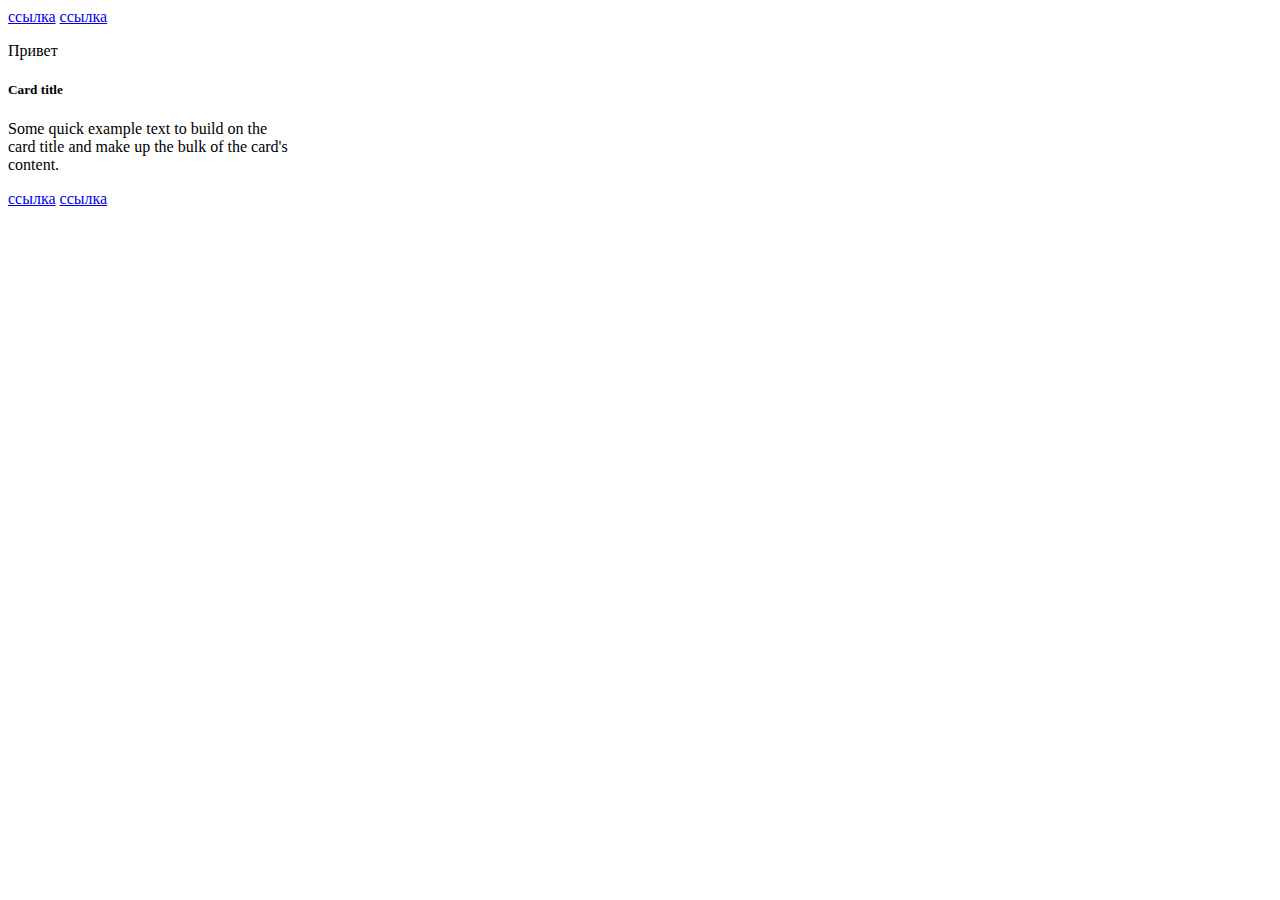
<file: HW1/index.html>
<!DOCTYPE html>
<html lang="en">
    <head>
        <meta charset="UTF-8">
        <meta http-equiv="X-UA-Compatible" content="IE=edge">
        <meta name="viewport" content="width=device-width, initial-scale=1.0">
        <title>Document</title>
    </head>
    <body>
        <a href="#" class="card-link">Card link</a>
        <a href="#" class="card-link">Another link</a>
        <div class="card" style="width: 18rem;">
            <div class="card-body">
                <h5 class="card-title" data-number="100">Card title</h5>
                <h6 class="card-subtitle mb-2 text-muted">Card subtitle</h6>
                <p class="card-text" data-number="50">
                    Some quick example text to build on the card title and make up the bulk of the card's    content.
                </p>
                <a href="#" id="super_link" class="card-link">Card link</a>
                <a href="#" class="card-link" data-number="50">Another link</a>
            </div>
        </div>
        <script>
        // 1. Найти по id, используя getElementById, элемент с id равным "super_link" и вывести этот элемент в консоль.

        const link = document.getElementById('super_link');
        console.log(link);

        // 2. Внутри всех элементов на странице, которые имеют класс "card-link", поменяйте текст внутри элемента на "ссылка".

        const cardLinks = document.querySelectorAll('.card-link');
        cardLinks.forEach(element => {
            element.textContent = 'ссылка';
        });

        // 3. Найти все элементы на странице с классом "card-link", которые лежат в элементе с классом "card-body" и вывести полученную коллекцию в консоль.

        const findElements = document.querySelectorAll('.card-body .card-link');
        console.log(findElements);

        // 4. Найти первый попавшийся элемент на странице у которого есть атрибут data-number со значением 50 и вывести его в консоль.

        const findElement = document.querySelector('[data-number="50"]');
        console.log(findElement);

        // 5. Выведите содержимое тега title в консоль.

        console.log(document.title);

        // 6. Получите элемент с классом "card-title" и выведите его родительский узел в консоль.

        const findEl = document.querySelector('.card-title');
        console.log(findEl.parentNode);

        // 7. Создайте тег<p>, запишите внутри него текст "Привет" и добавьте созданный тег в начало элемента, который имеет класс "card".

        const findDiv = document.querySelector('.card');
        const createParagraph = document.createElement('p');
        createParagraph.textContent = `Привет`;
        findDiv.prepend(createParagraph);

        // 8. Удалите тег h6 на странице.
        const findTag = document.querySelector('h6');
        findTag.remove();

        </script>
    </body>
</html>
</file>
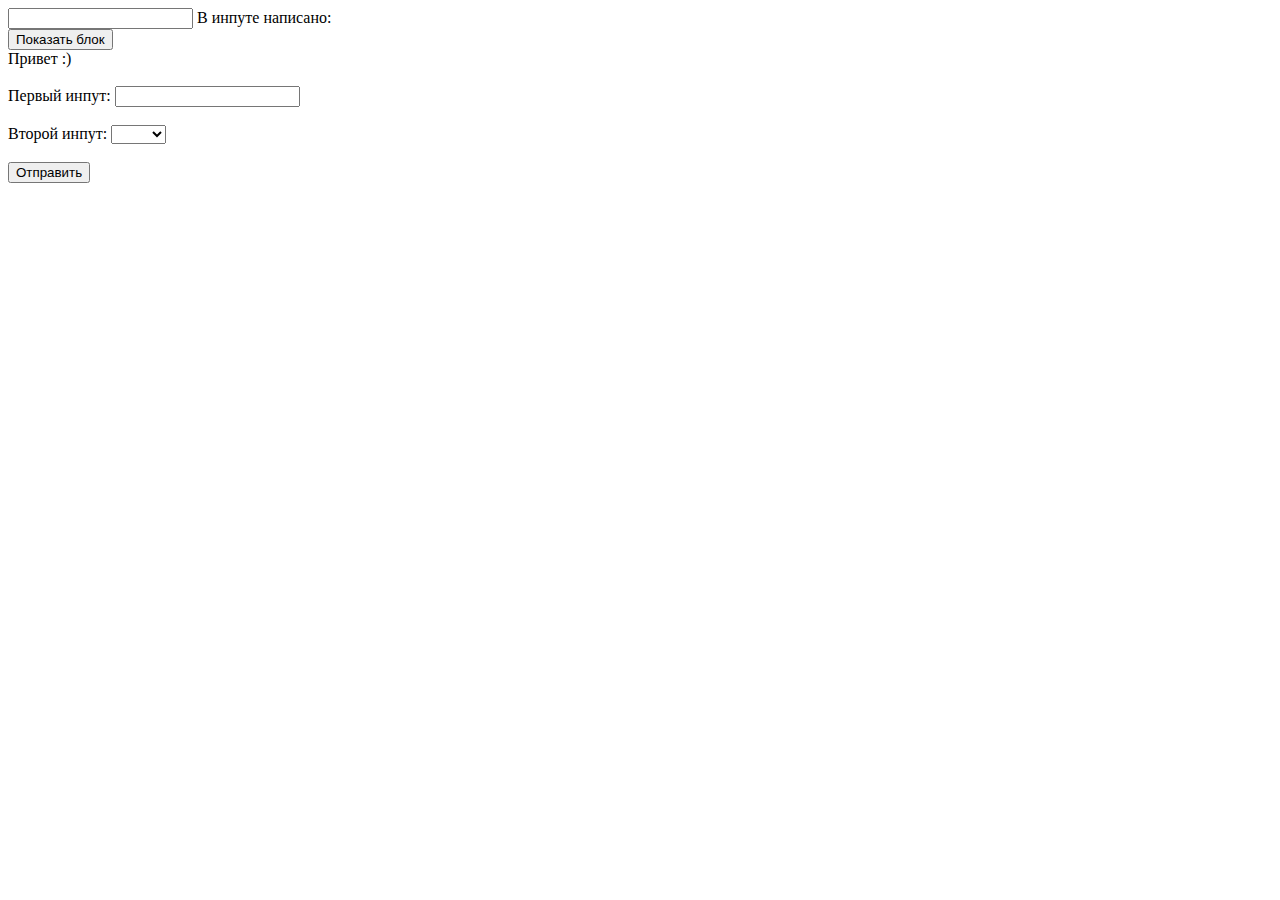
<file: HW4/index.html>
<!DOCTYPE html>
<html lang="en">
    <head>
        <meta charset="UTF-8">
        <meta name="viewport" content="width=device-width, initial-scale=1.0">
        <title>Document</title>
    </head>
    <body>
        <input id="from" type="text">
        В инпуте написано:
        <span></span>
        <br>
        <button class="messageBtn">Показать блок</button>
        <div class="message">
            Привет :)
        </div>
        <br>
        <form>
            <label>
                Первый инпут:
                <input class="form-control" type="text">
            </label>
            <br>
            <br>
            <label>
                Второй инпут:
                <select class="form-control">
                    <option value=""></option>
                    <option value="1">Один</option>
                    <option value="2">Два</option>
                </select>
            </label>
            <br>
            <br>
            <button>Отправить</button>
        </form>
        <script>
            /* 1. При изменении значения в input с id="from", значение содержащееся в нем должно моментально отображаться в span. То есть при печати в input'е тег span также должен меняться.*/
                        
            const addText = () => {
                const Findinput = document.querySelector('#from');
                const findSpan = document.querySelector('span');
                findSpan.innerText = Findinput.value;
            }

            const Findinput = document.querySelector('#from');
            Findinput.addEventListener('input', addText);

            /*2. При клике на кнопку с классом messageBtn необходимо элементу с классом message:
            - добавить два класса: animate_animated и animate_fadeInLeftBig
            - поставить данному элементу стиль visibility в значение 'visible'.*/        

            const changeDiv = () => {
                const findElementDiv = document.querySelector('.message');
                findElementDiv.classList.add('animate_animated', 'animate_fadeInLeftBig');
                findElementDiv.style.visability = 'visible';
            }
                
            const findButton = document.querySelector('.messageBtn');
            findButton.addEventListener('click', changeDiv);

            /*3. Необходимо при отправке формы проверить, заполнены ли все поля в этой форме. 
            Если какое-либо поле не заполнено, форма не должна отправляться, также должны быть подсвечены незаполненные поля (необходимо поставить класс error незаполненным полям). 
            Как только пользователь начинает заполнять какое-либо поле, необходимо, при вводе в данное поле, произвести проверку:
            - Если поле пустое, необходимо данное поле подсветить (поставить класс error данному полю).
            - Если поле было чем-либо заполнено, подсветку (класс error) необходимо убрать.*/         

            const findForm = document.querySelector('form');
            const findAllInputs = document.querySelectorAll('.form-control');

            findForm.addEventListener('input', (e) => {
                findAllInputs.forEach(element => {
                    if (element.value === '') {
                        element.classList.add('error');
                        element.style.borderColor = 'red';                        
                    } else{ 
                        element.classList.remove('error');
                        element.style.borderColor = '';
                    }
                });   

            });

          
            findForm.addEventListener('submit', (e) => {                    
                findAllInputs.forEach(element => {
                    if(element.value === ''){
                        element.classList.add('error');
                        element.style.borderColor = 'red';
                        e.preventDefault(); 
                    }
                });  
            });
                

        </script>
    </body>
</html>
</file>
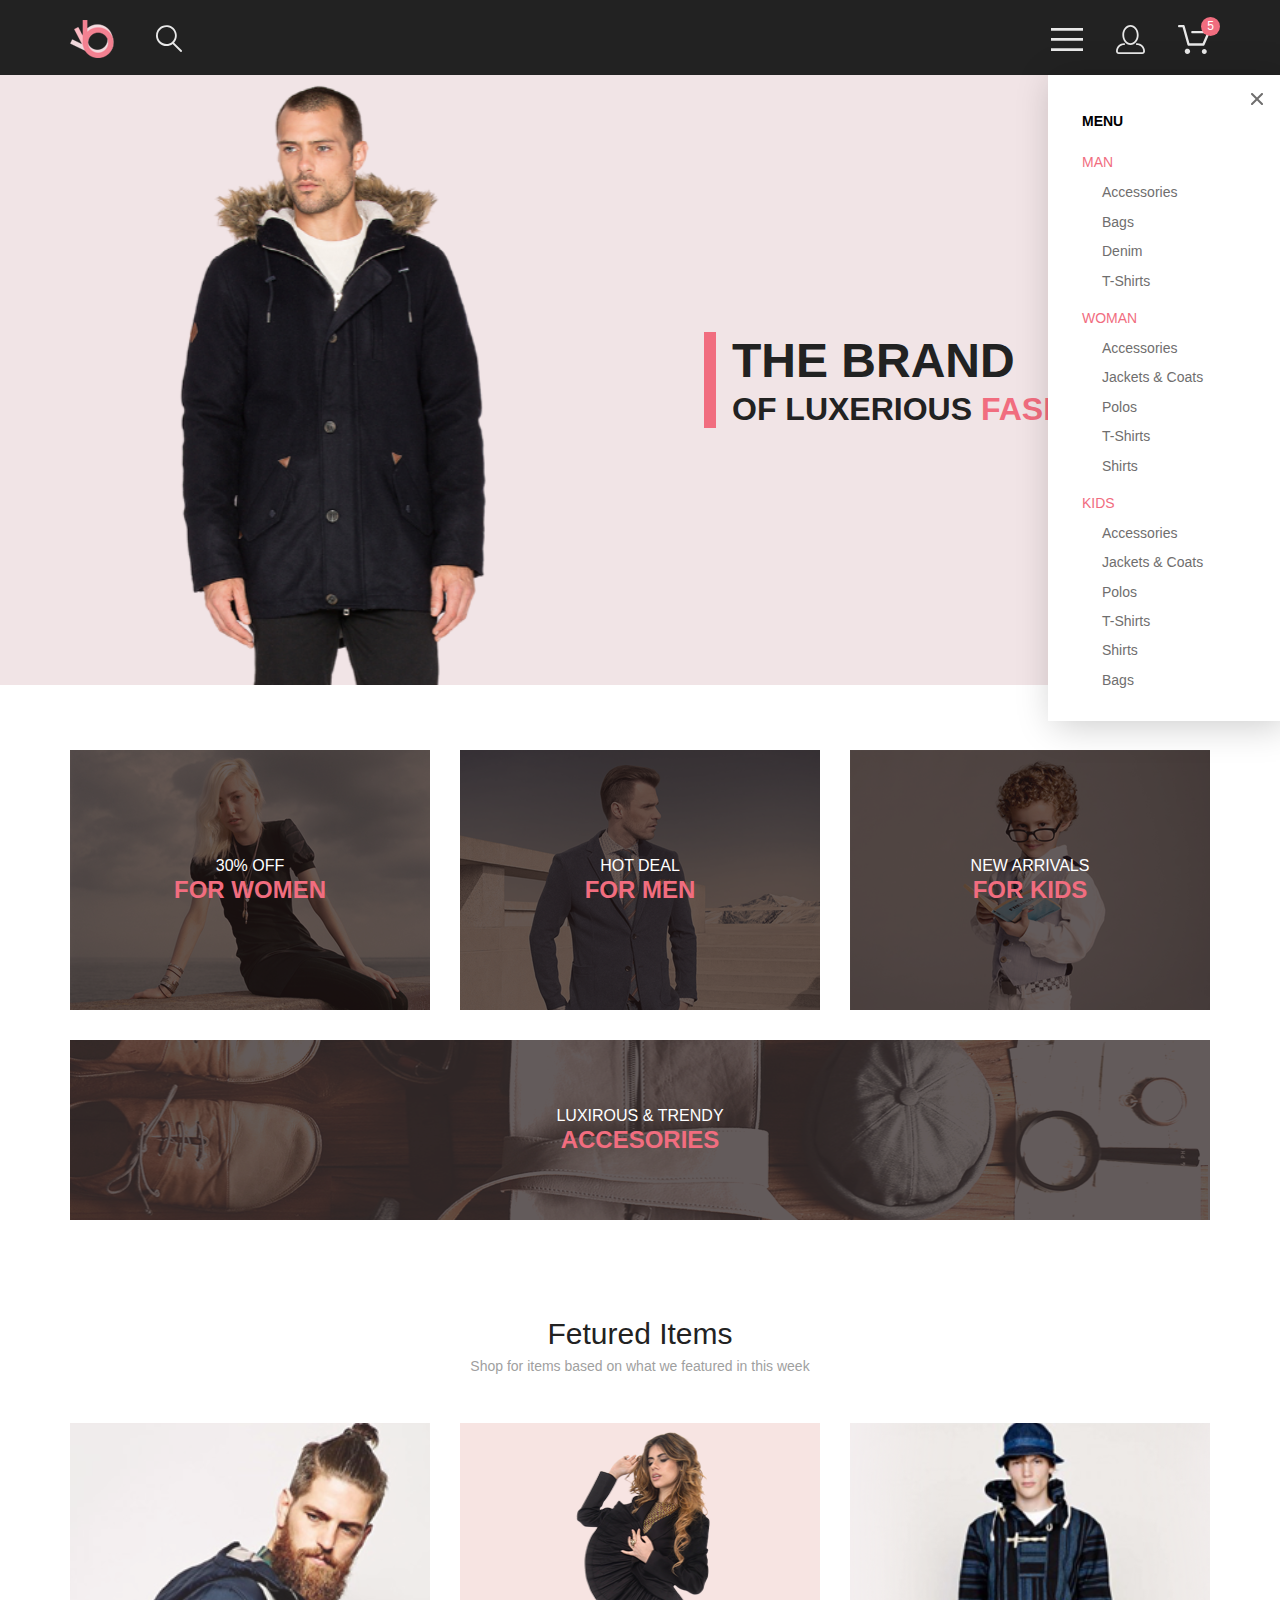
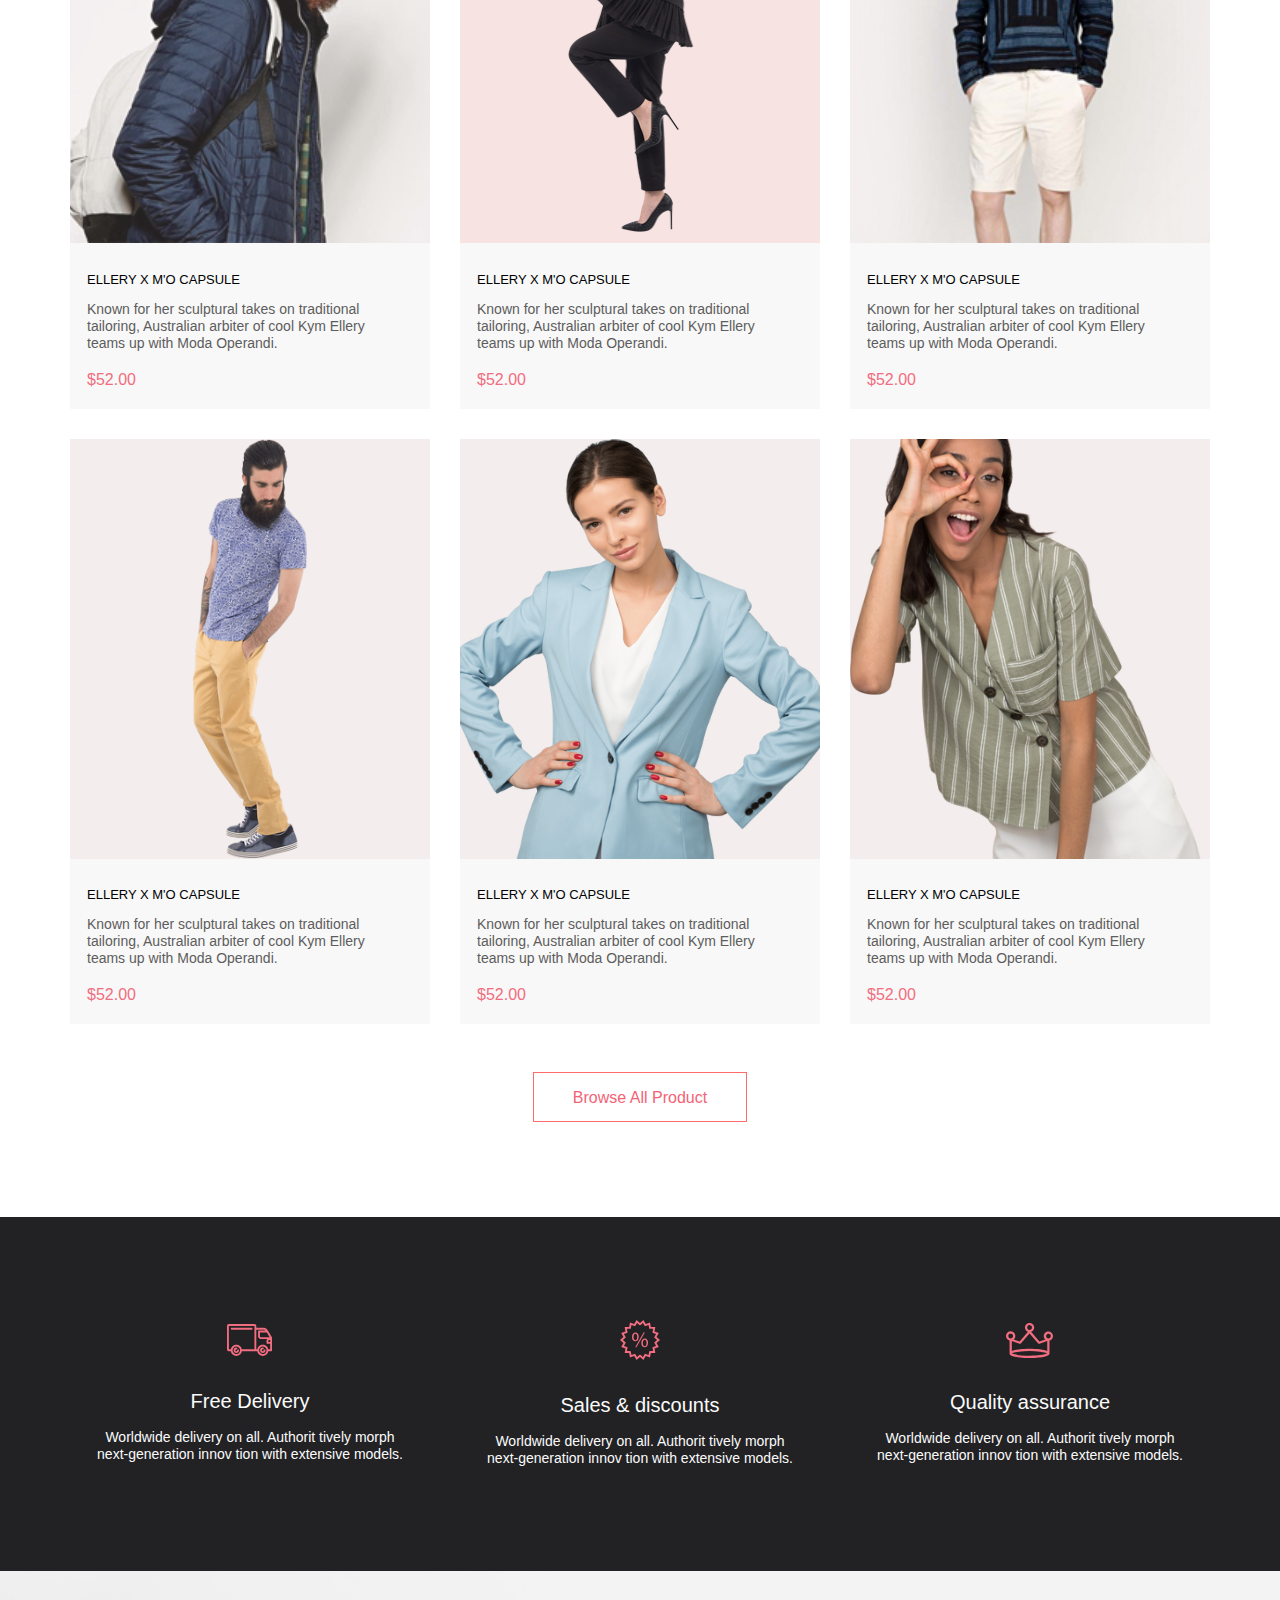
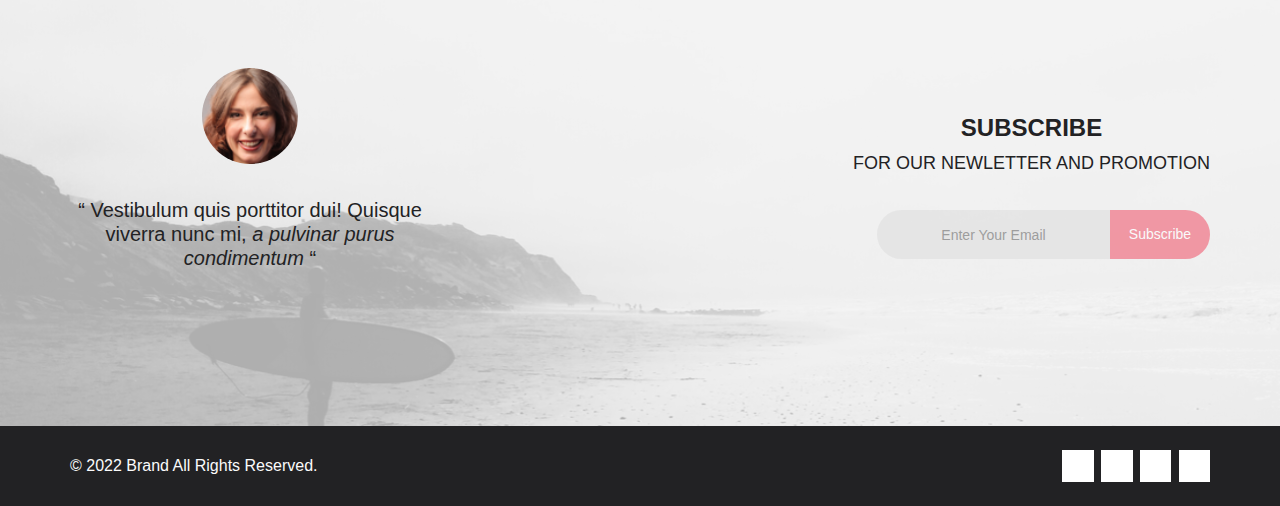
<file: HW7/index.html>
<!DOCTYPE html>
<html lang="en">
    <head>
        <meta charset="UTF-8">
        <meta http-equiv="X-UA-Compatible" content="IE=edge">
        <meta name="viewport" content="width=device-width, initial-scale=1.0">
        <title>THE BRAND OF LUXERIOUS FASHION – Интернет-магазин модной одежды</title>
        <link rel="stylesheet" href="fonts/">
        <link
            rel="stylesheet"
            href="https://cdnjs.cloudflare.com/ajax/libs/font-awesome/6.3.0/css/all.min.css"
            integrity="sha512-SzlrxWUlpfuzQ+pcUCosxcglQRNAq/DZjVsC0lE40xsADsfeQoEypE+enwcOiGjk/bSuGGKHEyjSoQ1zVisanQ=="
            crossorigin="anonymous"
            referrerpolicy="no-referrer"
        >
        <link rel="stylesheet" href="scss/style.css">
    </head>
    <body>
        <div class="page">
            <header class="header center">
                <div class="header__left">
                    <a>
                        <img src="img/header_logo.svg" alt="logo">
                    </a>
                    <a href="#">
                        <img src="img/forma-1.svg" alt="search">
                    </a>
                </div>
                <nav class="header__right">
                    <div class="burger__content">
                        <label for="burger">
                            <img src="img/forma-2.svg" alt="burger-menu">
                        </label>
                        <input id="burger" type="checkbox">
                        <nav class="burger__nav">
                            <div class="burger__top">
                                <button class="burger__button" type="button">
                                    <svg
                                        width="12"
                                        height="12"
                                        viewBox="0 0 12 12"
                                        fill="none"
                                        xmlns="http://www.w3.org/2000/svg"
                                    >
                                        <path d="M7.4158 6.00409L11.7158 1.71409C11.9041 1.52579 12.0099 1.27039 12.0099 1.00409C12.0099 0.73779 11.9041 0.482395 11.7158 0.294092C11.5275 0.105788 11.2721 0 11.0058 0C10.7395 0 10.4841 0.105788 10.2958 0.294092L6.0058 4.59409L1.7158 0.294092C1.52749 0.105788 1.2721 -1.9841e-09 1.0058 0C0.739497 1.9841e-09 0.484102 0.105788 0.295798 0.294092C0.107495 0.482395 0.0017066 0.73779 0.0017066 1.00409C0.0017066 1.27039 0.107495 1.52579 0.295798 1.71409L4.5958 6.00409L0.295798 10.2941C0.20207 10.3871 0.127676 10.4977 0.0769072 10.6195C0.0261385 10.7414 0 10.8721 0 11.0041C0 11.1361 0.0261385 11.2668 0.0769072 11.3887C0.127676 11.5105 0.20207 11.6211 0.295798 11.7141C0.388761 11.8078 0.499362 11.8822 0.621222 11.933C0.743081 11.9838 0.873786 12.0099 1.0058 12.0099C1.13781 12.0099 1.26852 11.9838 1.39038 11.933C1.51223 11.8822 1.62284 11.8078 1.7158 11.7141L6.0058 7.41409L10.2958 11.7141C10.3888 11.8078 10.4994 11.8822 10.6212 11.933C10.7431 11.9838 10.8738 12.0099 11.0058 12.0099C11.1378 12.0099 11.2685 11.9838 11.3904 11.933C11.5122 11.8822 11.6228 11.8078 11.7158 11.7141C11.8095 11.6211 11.8839 11.5105 11.9347 11.3887C11.9855 11.2668 12.0116 11.1361 12.0116 11.0041C12.0116 10.8721 11.9855 10.7414 11.9347 10.6195C11.8839 10.4977 11.8095 10.3871 11.7158 10.2941L7.4158 6.00409Z" fill="#6F6E6E"/>
                                    </svg>
                                </button>
                            </div>
                            <div class="burger__box">
                                <div class="burger__heading-box">
                                    <span class="burger__heading">MENU</span>
                                </div>
                                <div class="burger__item">
                                    <h3 class="burger__subheading">MAN</h3>
                                    <ul class="burger__link-box">
                                        <li>
                                            <a href="#" class="burger__link">Accessories</a>
                                        </li>
                                        <li>
                                            <a href="#" class="burger__link">Bags</a>
                                        </li>
                                        <li>
                                            <a href="#" class="burger__link">Denim</a>
                                        </li>
                                        <li>
                                            <a href="#" class="burger__link">T-Shirts</a>
                                        </li>
                                    </ul>
                                </div>
                                <div class="burger__item">
                                    <h3 class="burger__subheading">WOMAN</h3>
                                    <ul class="burger__link-box">
                                        <li>
                                            <a href="#" class="burger__link">Accessories</a>
                                        </li>
                                        <li>
                                            <a href="#" class="burger__link">Jackets & Coats</a>
                                        </li>
                                        <li>
                                            <a href="#" class="burger__link">Polos</a>
                                        </li>
                                        <li>
                                            <a href="#" class="burger__link">T-Shirts</a>
                                        </li>
                                        <li>
                                            <a href="#" class="burger__link">Shirts</a>
                                        </li>
                                    </ul>
                                </div>
                                <div class="burger__item">
                                    <h3 class="burger__subheading">KIDS</h3>
                                    <ul class="burger__link-box">
                                        <li>
                                            <a href="#" class="burger__link">Accessories</a>
                                        </li>
                                        <li>
                                            <a href="#" class="burger__link">Jackets & Coats</a>
                                        </li>
                                        <li>
                                            <a href="#" class="burger__link">Polos</a>
                                        </li>
                                        <li>
                                            <a href="#" class="burger__link">T-Shirts</a>
                                        </li>
                                        <li>
                                            <a href="#" class="burger__link">Shirts</a>
                                        </li>
                                        <li>
                                            <a href="#" class="burger__link">Bags</a>
                                        </li>
                                    </ul>
                                </div>
                            </div>
                        </nav>
                    </div>
                    <a class="hide" href="#">
                        <img src="img/forma-3.svg" alt="registration">
                    </a>
                    <a class="basket hide" href="#">
                        <img src="img/forma-4.svg" alt="cart">
                        <span>5</span>
                    </a>
                </nav>
            </header>
            <section class="top-content">
                <div class="top-content__image hide">
                    <img src="img/top_photo.svg" alt="top photo">
                </div>
                <div class="top-content__content">
                    <div class="top-content__info">
                        <h1 class="top-content__title">THE BRAND</h1>
                        <h2 class="top-content__subtitle">
                            OF&nbsp;LUXERIOUS
                            <span>FASHION</span>
                        </h2>
                    </div>
                </div>
            </section>
            <section class="content-offer center">
                <div class="content-offer__item">
                    <img class="content-offer__img" src="img/offer_pic1.svg" alt="offer image">
                    <div class="content-offer__content">
                        <p class="content-offer__title">30% OFF</p>
                        <h3 class="content-offer__subtitle">FOR WOMEN</h3>
                    </div>
                </div>
                <div class="content-offer__item">
                    <img class="content-offer__img" src="img/offer_pic2.svg" alt="offer image">
                    <div class="content-offer__content">
                        <p class="content-offer__title">HOT DEAL</p>
                        <h3 class="content-offer__subtitle">FOR MEN</h3>
                    </div>
                </div>
                <div class="content-offer__item">
                    <img class="content-offer__img" src="img/offer_pic3.svg" alt="offer image">
                    <div class="content-offer__content">
                        <p class="content-offer__title">NEW ARRIVALS</p>
                        <h3 class="content-offer__subtitle">FOR KIDS</h3>
                    </div>
                </div>
                <div class="content-offer__item content-offer__item_big">
                    <img class="content-offer__img" src="img/offer_pic4.svg" alt="offer image">
                    <div class="content-offer__content">
                        <p class="content-offer__title">LUXIROUS &amp;&nbsp;TRENDY</p>
                        <h3 class="content-offer__subtitle">ACCESORIES</h3>
                    </div>
                </div>
            </section>
            <!-- помещаем карточки товаров в эту секцию -->
            <section class="content-products"></section>
            <footer class="footer">
                <section class="footer-advantages center">
                    <div class="footer-advantages__item">
                        <div class="footer-advantages__img">
                            <img src="img/footer_adv_logo_1.svg" alt="advantage logo">
                        </div>
                        <h3 class="footer-advantages__heading">Free Delivery</h3>
                        <p class="footer-advantages__text">
                            Worldwide delivery on&nbsp;all. Authorit tively morph next-generation innov tion
with extensive models.
                        </p>
                    </div>
                    <div class="footer-advantages__item">
                        <div class="footer-advantages__img">
                            <img src="img/footer_adv_logo_2.svg" alt="advantage logo">
                        </div>
                        <h3 class="footer-advantages__heading">Sales &amp;&nbsp;discounts</h3>
                        <p class="footer-advantages__text">
                            Worldwide delivery on&nbsp;all. Authorit tively morph next-generation innov tion
with extensive models.
                        </p>
                    </div>
                    <div class="footer-advantages__item">
                        <div class="footer-advantages__img">
                            <img src="img/footer_adv_logo_3.svg" alt="advantage logo">
                        </div>
                        <h3 class="footer-advantages__heading">Quality assurance</h3>
                        <p class="footer-advantages__text">
                            Worldwide delivery on&nbsp;all. Authorit tively morph next-generation innov tion
with extensive models.
                        </p>
                    </div>
                </section>
                <!-- секция Cart Items -->
                <section class="footer-subscribe center">
                    <div class="footer-subscribe__info">
                        <div class="footer-subscribe__img">
                            <img src="img/subscribe__image.svg" alt="subscribe image">
                        </div>
                        <p class="footer-subscribe__text">
                            Vestibulum quis porttitor dui! Quisque viverra nunc&nbsp;mi,
                            <em>a&nbsp;pulvinar purus condimentum</em>
                        </p>
                    </div>
                    <div class="footer-subscribe__subscribe">
                        <div class="footer-subscribe__box">
                            <h3 class="footer-subscribe__title">SUBSCRIBE</h3>
                            <p class="footer-subscribe__subtitle">FOR OUR NEWLETTER AND PROMOTION</p>
                        </div>
                        <form action="#" class="footer-subscribe__form">
                            <input
                                class="footer-subscribe__input"
                                type="email"
                                name="email"
                                id="email"
                                placeholder="Enter Your Email"
                            >
                            <button class="footer-subscribe__button" type="submit">Subscribe</button>
                        </form>
                    </div>
                </section>
                <div class="footer-logo center">
                    <p class="footer-logo__copyright">&copy;&nbsp;2022 Brand All Rights Reserved.</p>
                    <div class="footer-logo__logos">
                        <a href="#" class="footer-logo__link">
                            <i class="fa-brands fa-facebook-f"></i>
                        </a>
                        <a href="#" class="footer-logo__link">
                            <i class="fa-brands fa-instagram"></i>
                        </a>
                        <a href="#" class="footer-logo__link">
                            <i class="fa-brands fa-pinterest-p"></i>
                        </a>
                        <a href="#" class="footer-logo__link">
                            <i class="fa-brands fa-twitter"></i>
                        </a>
                    </div>
                </div>
            </footer>
        </div>
        <script src="data.js"></script>
        <script>

            //создаем раздел Featured Items 
            
            const productInfo  =  JSON.parse(productsCollection);

            const productsSection = document.querySelector('.content-products');
            productsSection.classList.add('center','content-products__index-paddings');

            const contentProductsTitle = document.createElement('h2');
            contentProductsTitle.classList.add('content-products__title');
            contentProductsTitle.textContent = 'Fetured Items';
            productsSection.append(contentProductsTitle);

            const contentProductsText = document.createElement('p');
            contentProductsText.classList.add('content-products__text');
            contentProductsText.textContent = 'Shop for items based on what we featured in this week';
            productsSection.append(contentProductsText);

            //div content-products__items
            const contentProductsItems = document.createElement('div');
            contentProductsItems.classList.add('content-products__items');
            productsSection.append(contentProductsItems);


            //создаем карточки товаров в разделе Featured Items 
            productInfo.forEach(productElement => {
                //div item
                const contentProductsItem = document.createElement('div');
                contentProductsItem.classList.add('item');
                contentProductsItems.append(contentProductsItem);

                const contentProductsImage = document.createElement('img');
                contentProductsImage.classList.add('item__image');
                contentProductsImage.setAttribute('src', 'alt');
                contentProductsImage.src = `${productElement.image}`;
                contentProductsImage.alt = 'item photo';
                contentProductsItem.append(contentProductsImage);

                //div content-products__content
                const contentProductsContent = document.createElement('div');
                contentProductsContent.classList.add('item__content');
                contentProductsItem.append(contentProductsContent);

                const contentProductsName = document.createElement('a');
                contentProductsName.classList.add('item__name');
                contentProductsName.setAttribute('href','#');
                contentProductsName.setAttribute('title', 'link to the product');
                contentProductsName.textContent = `${productElement.name}`;
                contentProductsContent.append(contentProductsName);

                const contentProductsDescription = document.createElement('p');
                contentProductsDescription.classList.add('item__description');
                contentProductsDescription.textContent = `${productElement.description}`;
                contentProductsContent.append(contentProductsDescription);

                const contentProductsPrice = document.createElement('p');
                contentProductsPrice.classList.add('item__price');
                contentProductsPrice.textContent = productElement.currency + productElement.price;
                contentProductsContent.append(contentProductsPrice);
                    

                //button item__add
                const contentProductsAdd = document.createElement('button');
                contentProductsAdd.classList.add('item__add');
                contentProductsAdd.setAttribute('type', 'button');
                contentProductsAdd.setAttribute('name', 'button');
                contentProductsAdd.setAttribute('id', `${productElement.id}`);
                contentProductsItem.append(contentProductsAdd);            

                
                const svg = document.createElementNS("http://www.w3.org/2000/svg", "svg");
                svg.setAttribute("width", "27");
                svg.setAttribute("height", "25");
                svg.setAttribute("viewBox", "0 0 27 25");
                svg.setAttribute("fill", "none");
                svg.setAttribute("xmlns", "http://www.w3.org/2000/svg");

                const path = document.createElementNS("http://www.w3.org/2000/svg", "path");
                const d = "M21.8765 22.2662C21.9215 22.2549 21.9428 22.2339 21.9605 22.2129C21.9683 22.2037 21.9761 22.1946 21.9839 22.1855C22.0204 22.1438 22.0237 22.0553 22.0229 22.0105C22.0097 21.9044 21.9189 21.8315 21.8417 21.8315C21.838 21.8315 21.8341 21.8317 21.8317 21.8318C21.7536 21.8372 21.6658 21.9409 21.6724 22.0625C21.6818 22.1793 21.7679 22.2662 21.8397 22.2662H21.8765ZM8.22003 22.2599C8.31921 22.2599 8.39984 22.1655 8.39984 22.0496C8.39984 21.9341 8.31921 21.8401 8.22003 21.8401C8.12091 21.8401 8.04022 21.9341 8.04022 22.0496C8.04022 22.1655 8.12091 22.2599 8.22003 22.2599ZM21.9999 24.2662C21.9522 24.2662 21.8883 24.2662 21.8397 24.2662C20.7021 24.2662 19.7571 23.3545 19.677 22.198C19.5969 20.9929 20.4942 19.9183 21.6957 19.8364C21.7446 19.8331 21.7933 19.8315 21.8417 19.8315C22.9804 19.8315 23.9418 20.7324 24.0195 21.8884C24.051 22.4915 23.8746 23.0612 23.4903 23.5012C23.106 23.9575 22.5768 24.2177 21.9999 24.2662ZM8.22003 24.2599C7.01581 24.2599 6.04022 23.2709 6.04022 22.0496C6.04022 20.8291 7.01581 19.8401 8.22003 19.8401C9.42419 19.8401 10.3998 20.8291 10.3998 22.0496C10.3998 23.2709 9.42419 24.2599 8.22003 24.2599ZM21.1989 17.3938H9.13354C8.70062 17.3938 8.31635 17.1005 8.2038 16.6775L4.27802 2.24768H1.52222C0.993896 2.24768 0.561035 1.80859 0.561035 1.27039C0.561035 0.733032 0.993896 0.292969 1.52222 0.292969H4.99982C5.43182 0.292969 5.8161 0.586304 5.92859 1.01025L9.85443 15.4391H20.5581L24.1149 7.13379H12.2583C11.7291 7.13379 11.2962 6.69373 11.2962 6.15649C11.2962 5.61914 11.7291 5.17908 12.2583 5.17908H25.5891C25.9095 5.17908 26.2146 5.34192 26.3901 5.61914C26.5665 5.89539 26.5989 6.23743 26.4702 6.547L22.08 16.807C21.9198 17.1653 21.5832 17.3938 21.1989 17.3938Z";
                const fill="white";

                path.setAttribute("d", d);
                path.setAttribute("fill", fill);
                        
                svg.append(path);
                contentProductsAdd.append(svg);

                const contentProductsAddSpan = document.createElement('span');
                contentProductsAddSpan.textContent = 'Add to Cart';
                contentProductsAdd.append(contentProductsAddSpan);

                
            });  
            //div content-products__button
            const contentProductsButton = document.createElement('div');
            contentProductsButton.classList.add('content-products__button');
            productsSection.append(contentProductsButton);

            const contentProductsBrowse = document.createElement('a');
            contentProductsBrowse.classList.add('content-products__browse');
            contentProductsBrowse.setAttribute('href','title');
            contentProductsBrowse.href = '#';
            contentProductsBrowse.textContent = 'Browse All Product';
            contentProductsBrowse.title = 'loading goods';
            contentProductsButton.append(contentProductsBrowse);


            //_________________________________________________________________________

            //создаем раздел Cart Items и добавляем в document по нажатию на кнопку Add to cart
            function createCartItemsSection() {
                const presenceOfSectionCartItems = document.querySelector('.cart-content');
                if(presenceOfSectionCartItems){
                    return;
                } else{
                    const cartItemsBox = document.createElement('section');
                    cartItemsBox.classList.add('cart-content', 'center');
                    
                    const sectionHeading = document.createElement('h2');
                    sectionHeading.classList.add('cart-content__title');
                    sectionHeading.textContent = 'Cart Items';
                    cartItemsBox.append(sectionHeading);

                    const itemsWrap = document.createElement('div');
                    itemsWrap.classList.add('cart-content__items');
                    cartItemsBox.append(itemsWrap);

                    const footerAdvantagesSection = document.querySelector('.footer-advantages');
                    footerAdvantagesSection.after(cartItemsBox);
                    return itemsWrap;
                }  
                
            }
            contentProductsItems.addEventListener('click', createCartItemsSection);           
           
            //добавляем товар в секцию Cart Items
            function addNewProductToCart(e) {
                JSON.parse(productsCollection).forEach(item => { 
                    const button = e.target.closest('.item__add');                    
                    if (button.id == item.id) {
                    
                        //контейнер для карточек
                        const itemsWrap = document.querySelector('.cart-content__items');
                    
                        //шаблон карточки товара
                        const productCard = document.createElement('div');
                        productCard.classList.add('cart-content__item');
                        itemsWrap.append(productCard);

                        const productImage = document.createElement('img');
                        productImage.classList.add('cart-content__img');
                        productImage.src = item.image;
                        productCard.append(productImage);
       
                        const productCardDescription = document.createElement('div');
                        productCardDescription.classList.add('item__description');
                        productCard.append(productCardDescription);
       
                        const productCardTop = document.createElement('div');
                        productCardTop.classList.add('item__top');
                        productCardDescription.append(productCardTop);
       
                        const productCardLink = document.createElement('a');
                        productCardLink.classList.add('item__heading');
                        productCardLink.textContent = item.name;
                        productCardTop.append(productCardLink);
       
                        const productCardProperties = document.createElement('div');
                        productCardProperties.classList.add('item__properties');
                        productCardDescription.append(productCardProperties);
       
                        const productCardPrice = document.createElement('div');
                        productCardPrice.classList.add('item__property_price');
                        productCardPrice.textContent = 'Price: ';
                        productCardProperties.append(productCardPrice);
       
                        const productCardSpan = document.createElement('span');
                        productCardSpan.classList.add('item__property_price-colorful');
                        productCardSpan.textContent = item.currency + item.price;
                        productCardPrice.append(productCardSpan);
       
       
                        const productCardColor = document.createElement('div');
                        productCardColor.classList.add('item__property_color');
                        productCardColor.textContent = `Color: ${item.color}`;
                        productCardProperties.append(productCardColor);
       
                        const productCardSize = document.createElement('div');
                        productCardSize.classList.add('item__property_size');
                        productCardSize.textContent = 'Size: ' + item.size;
                        productCardProperties.append(productCardSize);
       
                        const productCardQuantity = document.createElement('div');
                        productCardQuantity.classList.add('item__property_quantity');
                        productCardQuantity.textContent = 'Quantity: ';
                        productCardProperties.append(productCardQuantity);
       
                        const productCardInput = document.createElement('input');
                        productCardInput.classList.add('item__property_numberof');
                        productCardInput.value = item.quantity;
                        productCardQuantity.append(productCardInput);
       
       
                        const productCardCrossBtn = document.createElement('button');
                        productCardCrossBtn.classList.add('item__cross-button');
                        productCard.append(productCardCrossBtn);

                        const productCardCrossBtnSvg = document.createElementNS("http://www.w3.org/2000/svg", "svg");
                        productCardCrossBtnSvg.setAttribute("width", "18");
                        productCardCrossBtnSvg.setAttribute("height", "18");
                        productCardCrossBtnSvg.setAttribute("viewBox", "0 0 18 18");
                        productCardCrossBtnSvg.setAttribute("fill", "none");
                        productCardCrossBtnSvg.setAttribute("xmlns", "http://www.w3.org/2000/svg");

                        const productCardCrossBtnSvgPath = document.createElementNS("http://www.w3.org/2000/svg", "path");
                        const d = "M11.2453 9L17.5302 2.71516C17.8285 2.41741 17.9962 2.01336 17.9966 1.59191C17.997 1.17045 17.8299 0.76611 17.5322 0.467833C17.2344 0.169555 16.8304 0.00177586 16.4089 0.00140366C15.9875 0.00103146 15.5831 0.168097 15.2848 0.465848L9 6.75069L2.71516 0.465848C2.41688 0.167571 2.01233 0 1.5905 0C1.16868 0 0.764125 0.167571 0.465848 0.465848C0.167571 0.764125 0 1.16868 0 1.5905C0 2.01233 0.167571 2.41688 0.465848 2.71516L6.75069 9L0.465848 15.2848C0.167571 15.5831 0 15.9877 0 16.4095C0 16.8313 0.167571 17.2359 0.465848 17.5342C0.764125 17.8324 1.16868 18 1.5905 18C2.01233 18 2.41688 17.8324 2.71516 17.5342L9 11.2493L15.2848 17.5342C15.5831 17.8324 15.9877 18 16.4095 18C16.8313 18 17.2359 17.8324 17.5342 17.5342C17.8324 17.2359 18 16.8313 18 16.4095C18 15.9877 17.8324 15.5831 17.5342 15.2848L11.2453 9Z";
                        const fill="#575757";

                        productCardCrossBtnSvgPath.setAttribute("d", d);
                        productCardCrossBtnSvgPath.setAttribute("fill", fill);
                                
                        productCardCrossBtnSvg.append(productCardCrossBtnSvgPath);
                        productCardCrossBtn.append(productCardCrossBtnSvg);

                    }
                });                
            }
            contentProductsItems.addEventListener('click', addNewProductToCart);
    

        
            //удяляем товар из секции Cart Items         
            function removeProductFromCart() {
                let counter = [];
                const itemsWrap = document.querySelector('.cart-content__items');
                if(itemsWrap.innerHTML !== ''){ 
                    counter = itemsWrap.children;           
                    itemsWrap.addEventListener('click', function(event) {
                        const target = event.target.closest('.item__cross-button');
                        const productCard = event.target.closest('.cart-content__item');
                        if(target){
                            productCard.remove();
                            --counter.length;
                            console.log(counter.length); 
                            if (counter.length === 0 ){
                                console.log(`корзина пуста`);
                                const sectionCartItems = document.querySelector('.cart-content');
                                document.addEventListener('click', function() {
                                    sectionCartItems.remove(); 
                                });   
                            } 
                        }
                    });

                }
            
            }
        contentProductsItems.addEventListener('click', removeProductFromCart);
        </script>
    </body>
</html>
</file>
<file: HW7/scss/style.css>
@charset "UTF-8";
/*! normalize.css v8.0.1 | MIT License | github.com/necolas/normalize.css */
/* Document
   ========================================================================== */
/**
 * 1. Correct the line height in all browsers.
 * 2. Prevent adjustments of font size after orientation changes in iOS.
 */
html {
  line-height: 1.15; /* 1 */
  -webkit-text-size-adjust: 100%; /* 2 */
}

/* Sections
   ========================================================================== */
/**
 * Remove the margin in all browsers.
 */
body {
  margin: 0;
}

/**
 * Render the `main` element consistently in IE.
 */
main {
  display: block;
}

/**
 * Correct the font size and margin on `h1` elements within `section` and
 * `article` contexts in Chrome, Firefox, and Safari.
 */
h1 {
  font-size: 2em;
  margin: 0.67em 0;
}

/* Grouping content
   ========================================================================== */
/**
 * 1. Add the correct box sizing in Firefox.
 * 2. Show the overflow in Edge and IE.
 */
hr {
  box-sizing: content-box; /* 1 */
  height: 0; /* 1 */
  overflow: visible; /* 2 */
}

/**
 * 1. Correct the inheritance and scaling of font size in all browsers.
 * 2. Correct the odd `em` font sizing in all browsers.
 */
pre {
  font-family: monospace, monospace; /* 1 */
  font-size: 1em; /* 2 */
}

/* Text-level semantics
   ========================================================================== */
/**
 * Remove the gray background on active links in IE 10.
 */
a {
  background-color: transparent;
}

/**
 * 1. Remove the bottom border in Chrome 57-
 * 2. Add the correct text decoration in Chrome, Edge, IE, Opera, and Safari.
 */
abbr[title] {
  border-bottom: none; /* 1 */
  text-decoration: underline; /* 2 */
  -webkit-text-decoration: underline dotted;
          text-decoration: underline dotted; /* 2 */
}

/**
 * Add the correct font weight in Chrome, Edge, and Safari.
 */
b,
strong {
  font-weight: bolder;
}

/**
 * 1. Correct the inheritance and scaling of font size in all browsers.
 * 2. Correct the odd `em` font sizing in all browsers.
 */
code,
kbd,
samp {
  font-family: monospace, monospace; /* 1 */
  font-size: 1em; /* 2 */
}

/**
 * Add the correct font size in all browsers.
 */
small {
  font-size: 80%;
}

/**
 * Prevent `sub` and `sup` elements from affecting the line height in
 * all browsers.
 */
sub,
sup {
  font-size: 75%;
  line-height: 0;
  position: relative;
  vertical-align: baseline;
}

sub {
  bottom: -0.25em;
}

sup {
  top: -0.5em;
}

/* Embedded content
   ========================================================================== */
/**
 * Remove the border on images inside links in IE 10.
 */
img {
  border-style: none;
}

/* Forms
   ========================================================================== */
/**
 * 1. Change the font styles in all browsers.
 * 2. Remove the margin in Firefox and Safari.
 */
button,
input,
optgroup,
select,
textarea {
  font-family: inherit; /* 1 */
  font-size: 100%; /* 1 */
  line-height: 1.15; /* 1 */
  margin: 0; /* 2 */
}

/**
 * Show the overflow in IE.
 * 1. Show the overflow in Edge.
 */
button,
input { /* 1 */
  overflow: visible;
}

/**
 * Remove the inheritance of text transform in Edge, Firefox, and IE.
 * 1. Remove the inheritance of text transform in Firefox.
 */
button,
select { /* 1 */
  text-transform: none;
}

/**
 * Correct the inability to style clickable types in iOS and Safari.
 */
/**
 * Remove the inner border and padding in Firefox.
 */
button::-moz-focus-inner,
[type=button]::-moz-focus-inner,
[type=reset]::-moz-focus-inner,
[type=submit]::-moz-focus-inner {
  border-style: none;
  padding: 0;
}

/**
 * Restore the focus styles unset by the previous rule.
 */
button:-moz-focusring,
[type=button]:-moz-focusring,
[type=reset]:-moz-focusring,
[type=submit]:-moz-focusring {
  outline: 1px dotted ButtonText;
}

/**
 * Correct the padding in Firefox.
 */
fieldset {
  padding: 0.35em 0.75em 0.625em;
}

/**
 * 1. Correct the text wrapping in Edge and IE.
 * 2. Correct the color inheritance from `fieldset` elements in IE.
 * 3. Remove the padding so developers are not caught out when they zero out
 *    `fieldset` elements in all browsers.
 */
legend {
  box-sizing: border-box; /* 1 */
  color: inherit; /* 2 */
  display: table; /* 1 */
  max-width: 100%; /* 1 */
  padding: 0; /* 3 */
  white-space: normal; /* 1 */
}

/**
 * Add the correct vertical alignment in Chrome, Firefox, and Opera.
 */
progress {
  vertical-align: baseline;
}

/**
 * Remove the default vertical scrollbar in IE 10+.
 */
textarea {
  overflow: auto;
}

/**
 * 1. Add the correct box sizing in IE 10.
 * 2. Remove the padding in IE 10.
 */
[type=checkbox],
[type=radio] {
  box-sizing: border-box; /* 1 */
  padding: 0; /* 2 */
}

/**
 * Correct the cursor style of increment and decrement buttons in Chrome.
 */
[type=number]::-webkit-inner-spin-button,
[type=number]::-webkit-outer-spin-button {
  height: auto;
}

/**
 * 1. Correct the odd appearance in Chrome and Safari.
 * 2. Correct the outline style in Safari.
 */
[type=search] {
  outline-offset: -2px; /* 2 */
}

/**
 * Remove the inner padding in Chrome and Safari on macOS.
 */
[type=search]::-webkit-search-decoration {
  -webkit-appearance: none;
}

/**
 * 1. Correct the inability to style clickable types in iOS and Safari.
 * 2. Change font properties to `inherit` in Safari.
 */
::-webkit-file-upload-button {
  -webkit-appearance: button; /* 1 */
  font: inherit; /* 2 */
}

/* Interactive
   ========================================================================== */
/*
 * Add the correct display in Edge, IE 10+, and Firefox.
 */
details {
  display: block;
}

/*
 * Add the correct display in all browsers.
 */
summary {
  display: list-item;
}

/* Misc
   ========================================================================== */
/**
 * Add the correct display in IE 10+.
 */
template {
  display: none;
}

/**
 * Add the correct display in IE 10.
 */
[hidden] {
  display: none;
}

html {
  box-sizing: border-box;
}

*,
*::before,
*::after {
  box-sizing: inherit;
}

a {
  color: inherit;
  text-decoration: none;
}

img {
  max-width: 100%;
}

ul {
  padding: 0;
  list-style: none;
}

summary {
  display: block;
}

summary::-webkit-details-marker {
  display: none;
}

.cart-content {
  display: flex;
  flex-direction: column;
  justify-content: center;
  padding-top: 60px;
  padding-bottom: 60px;
}
.cart-content__title {
  font-family: "Lato", sans-serif;
  font-weight: 400;
  font-style: normal;
  font-size: 30px;
  line-height: 36px;
  text-align: center;
  color: #222222;
  margin: 0;
  margin: 20px 0px 20px 0px;
}
.cart-content__items {
  display: flex;
  flex-direction: column;
  gap: 40px;
  max-width: 652px;
  max-height: auto;
  position: relative;
}
.cart-content__item {
  display: flex;
  gap: 31px;
  box-shadow: 17px 19px 24px rgba(0, 0, 0, 0.13);
  background: #FFFFFF;
  position: relative;
}
.cart-content__img {
  height: 100%;
}

.item__description {
  display: flex;
  flex-direction: column;
  gap: 42px;
}

.item__cross-button {
  position: absolute;
  display: block;
  width: 18px;
  height: 18px;
  top: 28px;
  right: 22px;
  border: none;
  background: none;
  cursor: pointer;
  padding: 0;
  background-color: #FFFFFF;
  transition: all 0.5s ease-out;
}
.item__cross-button:hover path {
  fill: #F16D7F;
  transition: all 0.8s ease-out;
}
.item__cross-button:active path {
  fill: #F16D7F;
  transition: all 0.5s ease-out;
}

.item__top {
  display: flex;
  flex-direction: column;
  padding-top: 22px;
}

.item__heading {
  font-family: "Lato", sans-serif;
  font-weight: 400;
  font-style: normal;
  font-size: 24px;
  line-height: 29px;
  color: #222222;
  margin: 0;
}

.item__properties {
  display: flex;
  flex-direction: column;
  gap: 6px;
}

.item__property_price {
  font-family: "Lato", sans-serif;
  font-weight: 400;
  font-style: normal;
  font-size: 22px;
  line-height: 26px;
  color: #575757;
}

.item__property_price-colorful {
  color: #EF5B70;
}

.item__property_color {
  font-family: "Lato", sans-serif;
  font-weight: 400;
  font-style: normal;
  font-size: 22px;
  line-height: 26px;
  color: #575757;
}

.item__property_size {
  font-family: "Lato", sans-serif;
  font-weight: 400;
  font-style: normal;
  font-size: 22px;
  line-height: 26px;
  color: #575757;
}

.item__property_quantity {
  font-family: "Lato", sans-serif;
  font-weight: 400;
  font-style: normal;
  font-size: 22px;
  line-height: 26px;
  color: #575757;
}

input {
  margin-left: 24px;
  font-family: "Lato", sans-serif;
  font-weight: 400;
  font-style: normal;
  font-size: 18px;
  line-height: 22px;
  color: #656565;
  border: 1px solid #EAEAEA;
  border-radius: 0px;
  text-align: center;
  height: 24px;
  width: 44px;
  bottom: 0;
}

@keyframes tracking-in-expand {
  0% {
    letter-spacing: -0.5em;
    opacity: 0;
  }
  40% {
    opacity: 0.6;
  }
  100% {
    opacity: 1;
  }
}
.center {
  padding-left: calc(50% - 570px);
  padding-right: calc(50% - 570px);
}

.page {
  overflow: hidden;
}

.header {
  position: relative;
  max-height: 75px;
  padding-top: 20px;
  padding-bottom: 20px;
  background: #222222;
  display: flex;
  flex-direction: row;
  flex-wrap: wrap;
  justify-content: space-between;
  align-items: center;
}
.header__left {
  display: flex;
  align-items: center;
  gap: 41px;
}
.header__right {
  display: flex;
  align-items: center;
  gap: 33px;
}
.header__right .basket {
  position: relative;
}
.header__right .basket span {
  position: absolute;
  font-family: "Lato", sans-serif;
  font-weight: 400;
  font-style: normal;
  font-size: 12px;
  line-height: 14px;
  background-color: #F16D7F;
  border-radius: 50%;
  display: flex;
  justify-content: center;
  align-items: center;
  top: -8px;
  right: -10px;
  color: #FFFFFF;
  width: 19px;
  height: 19px;
}
.header #burger {
  position: absolute;
  right: -999999px;
  visibility: hidden;
}
.header #burger:checked ~ .burger__nav {
  right: -100%;
  box-shadow: none;
  transition: all 0.8s ease-out;
}
.header .burger__content {
  overflow: hidden;
}
.header .burger__nav {
  position: absolute;
  background: #FFFFFF;
  box-shadow: 6px 4px 35px rgba(0, 0, 0, 0.21);
  min-width: 232px;
  padding: 16px 17px 32px 34px;
  top: 75px;
  right: 0px;
  z-index: 12;
  transition: all 0.5s ease-out;
}
.header .burger__top {
  padding-top: 12px;
  padding-bottom: 9px;
  position: relative;
}
.header .burger__button {
  padding: 0;
  position: absolute;
  display: block;
  width: 12px;
  height: 12px;
  top: 0;
  right: 0;
  border: none;
  background: none;
  cursor: pointer;
  transition: all 0.5s ease-out;
}
.header .burger__button:hover path {
  fill: #F16D7F;
  transition: all 0.8s ease-out;
}
.header .burger__button:active .burger__nav {
  display: none;
}
.header .burger__box {
  display: flex;
  flex-direction: column;
  gap: 20px;
}
.header .burger__heading-box {
  margin-bottom: 4px;
}
.header .burger__heading {
  font-family: "Lato", sans-serif;
  font-weight: 700;
  font-style: normal;
  font-size: 14px;
  line-height: 17px;
  color: #000000;
}
.header .burger__subheading {
  font-family: "Lato", sans-serif;
  font-weight: 400;
  font-style: normal;
  font-size: 14px;
  line-height: 17px;
  margin: 0;
  color: #F16D7F;
}
.header .burger__link-box {
  display: block;
  padding-left: 20px;
  padding-top: 12px;
  margin: 0;
}
.header .burger__link {
  font-family: "Lato", sans-serif;
  font-weight: 400;
  font-style: normal;
  font-size: 14px;
  line-height: 17px;
  text-decoration: none;
  color: #6F6E6E;
  transition: all 0.5s ease-out;
}
.header .burger__link:hover {
  color: #F16D7F;
  transition: all 0.8s ease-out;
}
.header .burger__link:active {
  color: #F16D7F;
  transition: all 0.8s ease-out;
}
.header .burger__link:focus {
  color: #F16D7F;
  transition: all 0.8s ease-out;
}
.header li:not(:last-child) {
  padding-bottom: 11px;
}

.top-content {
  background: #F1E4E6;
  display: flex;
  align-items: center;
}
.top-content__image {
  width: 50%;
  display: flex;
}
.top-content__content {
  padding-left: 64px;
}
.top-content__info {
  border-left: 12px solid #F16D7F;
  padding-left: 16px;
}
.top-content__info:hover {
  animation: tracking-in-expand 0.8s cubic-bezier(1, 1, 0, -0.02) backwards;
}
.top-content__title {
  margin: 0;
  font-family: "Lato", sans-serif;
  font-weight: 900;
  font-style: normal;
  font-size: 48px;
  line-height: 58px;
  color: #222222;
}
.top-content__subtitle {
  margin: 0;
  font-family: "Lato", sans-serif;
  font-weight: 700;
  font-style: normal;
  font-size: 32px;
  line-height: 38px;
  color: #222222;
}
.top-content span {
  color: #F16D7F;
}

.content-offer {
  display: grid;
  gap: 30px;
  grid-template-columns: repeat(3, 1fr);
  margin: 65px 0px 0px 0px;
}
.content-offer__item {
  position: relative;
  transition: all 0.5s ease-out;
}
.content-offer__item:hover {
  transform: scale(1.4);
  z-index: 2;
  border: 0.1px ridge #F16D7F;
  filter: drop-shadow(2px 2px 8px rgba(67, 35, 20, 0.6));
  padding: 0px;
  transition: all 0.8s ease-out;
}
.content-offer__img {
  display: flex;
}
.content-offer__content {
  position: absolute;
  width: 100%;
  height: 100%;
  top: 0;
  left: 0;
  display: flex;
  justify-content: center;
  align-items: center;
  flex-direction: column;
}
.content-offer__title {
  font-family: "Lato", sans-serif;
  font-weight: 400;
  font-style: normal;
  font-size: 16px;
  line-height: 19px;
  text-align: center;
  color: #FFFFFF;
  margin: 0;
}
.content-offer__subtitle {
  font-family: "Lato", sans-serif;
  font-weight: 700;
  font-style: normal;
  font-size: 24px;
  line-height: 29px;
  text-align: center;
  color: #F16D7F;
  margin: 0;
}
.content-offer__item_big {
  min-height: 180px;
  grid-column: 1/4;
}
.content-offer__item_big:hover {
  transform: scale(1.13);
}

.content-products {
  display: grid;
  justify-content: center;
}
.content-products__index-paddings {
  padding-top: 96px;
  padding-bottom: 95px;
}
.content-products__title {
  font-family: "Lato", sans-serif;
  font-weight: 400;
  font-style: normal;
  font-size: 30px;
  line-height: 36px;
  text-align: center;
  color: #222222;
  margin: 0px 0px 6px 0px;
}
.content-products__text {
  font-family: "Lato", sans-serif;
  font-weight: 400;
  font-style: normal;
  font-size: 14px;
  line-height: 17px;
  text-align: center;
  margin-top: 6px;
  color: #9F9F9F;
  margin: 0px 0px 48px 0px;
}
.content-products__items {
  display: grid;
  grid-template-columns: repeat(3, 360px);
  justify-content: center;
  gap: 30px;
}
.content-products__button {
  display: grid;
  justify-content: center;
  align-content: center;
  margin-top: 48px;
}
.content-products__browse {
  font-family: "Lato", sans-serif;
  font-weight: 400;
  font-style: normal;
  font-size: 16px;
  line-height: 19px;
  color: #F26376;
  border: 1px solid #FF6A6A;
  padding: 15px 39px 14px 39px;
  text-decoration: none;
  background: none;
  cursor: pointer;
  transition: all 0.5s ease-out;
}
.content-products__browse:hover {
  color: #FFFFFF;
  background: #F26376;
  transition: all 0.8s ease-out;
}

.item {
  position: relative;
  background: #F8F8F8;
}
.item:hover .item__image {
  filter: brightness(0.5);
  transition: all 0.8s ease-out;
}
.item:hover .item__add {
  display: flex;
}
.item__image {
  width: 100%;
  transition: all 0.5s ease-out;
}
.item__add {
  background: none;
  position: absolute;
  top: 188px;
  left: 111px;
  border: 1px solid #fff;
  width: 139px;
  height: 44px;
  font-family: "Lato", sans-serif;
  font-weight: 400;
  font-style: normal;
  font-size: 14px;
  line-height: 17px;
  align-items: center;
  justify-content: center;
  gap: 11px;
  color: #FFFFFF;
  display: none;
  transition: all 0.5s ease-out;
}
.item__add:hover {
  box-shadow: 0 0 5px #fff;
  transition: all 0.8s ease-out;
}
.item__add:hover svg path {
  transition: all 0.8s ease-out;
}
.item__add:active {
  background-color: #F8F8F8;
  color: #F16D7F;
  box-shadow: 0 0 5px #F16D7F;
  border: 1px solid #F16D7F;
  transition: all 0.5s ease-out;
}
.item__add:active svg path {
  fill: #F16D7F;
  transition: all 0.5s ease-out;
}
.item__content {
  display: flex;
  flex-direction: column;
  justify-content: center;
  align-items: flex-start;
  padding: 24px 29px 20px 17px;
}
.item__name {
  font-family: "Lato", sans-serif;
  font-weight: 400;
  font-style: normal;
  font-size: 13px;
  line-height: 16px;
  color: #000000;
  margin-bottom: 13px;
}
.item__description {
  font-family: "Lato", sans-serif;
  font-weight: 300;
  font-style: normal;
  font-size: 14px;
  line-height: 17px;
  color: #5D5D5D;
  margin: 0;
  margin-bottom: 18px;
}
.item__price {
  font-family: "Lato", sans-serif;
  font-weight: 400;
  font-style: normal;
  font-size: 16px;
  line-height: 19px;
  color: #F16D7F;
  margin: 0;
}

.footer-advantages {
  display: grid;
  grid-template-columns: repeat(3, 22.5rem);
  justify-content: center;
  align-content: center;
  gap: 30px;
  padding-top: 103px;
  padding-bottom: 104px;
  background: #222224;
}
.footer-advantages__item {
  display: flex;
  justify-content: center;
  align-items: center;
  flex-direction: column;
}
.footer-advantages__img {
  margin: 0px 0px 28px 0px;
}
.footer-advantages__heading {
  font-family: "Lato", sans-serif;
  font-weight: 400;
  font-style: normal;
  font-size: 20px;
  line-height: 24px;
  color: #FBFBFB;
  margin: 0px 0px 16px 0px;
}
.footer-advantages__text {
  font-family: "Lato", sans-serif;
  font-weight: 300;
  font-style: normal;
  font-size: 14px;
  line-height: 17px;
  text-align: center;
  color: #FBFBFB;
  margin: 0;
  padding-left: 22px;
  padding-right: 22px;
}

.footer-subscribe {
  background: url("../img/background_photo_subscribe.svg");
  background-size: cover;
  padding-top: 97px;
  padding-bottom: 126px;
  display: flex;
  flex-wrap: wrap;
  justify-content: space-between;
  align-items: center;
  gap: 48px;
}
.footer-subscribe__info {
  display: flex;
  justify-content: center;
  align-items: center;
  flex-direction: column;
  flex-wrap: wrap;
}
.footer-subscribe__img {
  margin-bottom: 30px;
}
.footer-subscribe__text {
  font-family: "Lato", sans-serif;
  font-weight: 400;
  font-style: normal;
  font-size: 20px;
  line-height: 24px;
  text-align: center;
  color: #222224;
  max-width: 360px;
  margin: 0;
  padding-bottom: 30px;
}
.footer-subscribe__text::before {
  content: "“";
}
.footer-subscribe__text::after {
  content: "“";
}
.footer-subscribe__subscribe {
  display: flex;
  justify-content: center;
  align-items: center;
  flex-direction: column;
  flex-wrap: wrap;
}
.footer-subscribe__box {
  margin-bottom: 32px;
}
.footer-subscribe__title {
  font-family: "Lato", sans-serif;
  font-weight: 700;
  font-style: normal;
  font-size: 24px;
  line-height: 40px;
  text-align: center;
  margin: 0;
  color: #222224;
}
.footer-subscribe__subtitle {
  font-family: "Lato", sans-serif;
  font-weight: 400;
  font-style: normal;
  font-size: 18px;
  line-height: 30px;
  text-align: center;
  color: #222224;
  margin: 0;
}
.footer-subscribe__form {
  display: flex;
  justify-content: center;
  width: 100%;
}
.footer-subscribe__input {
  font-family: "Lato", sans-serif;
  font-weight: 400;
  font-style: normal;
  font-size: 14px;
  line-height: 17px;
  display: flex;
  align-items: center;
  color: #222224;
  opacity: 0.67;
  border: none;
  height: 49px;
  background: #E1E1E1;
  color: #222224;
  border-top-left-radius: 25px;
  border-bottom-left-radius: 25px;
  padding-left: 22px;
  padding-right: 22px;
  width: auto;
  flex-grow: 1;
}
.footer-subscribe__input:focus {
  outline: none;
}
.footer-subscribe__button {
  font-family: "Lato", sans-serif;
  font-weight: 400;
  font-style: normal;
  font-size: 14px;
  line-height: 17px;
  opacity: 0.67;
  border: none;
  height: 49px;
  background: #F16D7F;
  color: #FFFFFF;
  border-top-right-radius: 25px;
  border-bottom-right-radius: 25px;
  width: 100px;
  flex-grow: 0;
  cursor: pointer;
  transition: all 0.5s ease-out;
}
.footer-subscribe__button:hover {
  color: #F16D7F;
  background: #FFFFFF;
  border: 1px solid #F16D7F;
  transition: all 0.8s ease-out;
}
.footer-subscribe__button:focus {
  outline: none;
}

.footer-logo {
  min-height: 79px;
  background: #222224;
  display: flex;
  flex-direction: row;
  flex-wrap: nowrap;
  justify-content: space-between;
  align-items: center;
  padding-top: 24px;
  padding-bottom: 24px;
}
.footer-logo__copyright {
  font-family: "Lato", sans-serif;
  font-weight: 400;
  font-style: normal;
  font-size: 16px;
  line-height: 19px;
  color: #FBFBFB;
  margin: 0;
}
.footer-logo__logos {
  display: flex;
  gap: 7.3px;
}
.footer-logo__link {
  width: 31.45px;
  height: 32px;
  font-size: 16px;
  background: #FFFFFF;
  color: #000000;
  display: flex;
  justify-content: center;
  align-items: center;
  text-decoration: none;
  transition: all 0.5s ease-out;
}
.footer-logo__link:hover {
  background: #F16D7F;
  color: #FFFFFF;
  transition: all 0.8s ease-out;
}
.footer-logo__link:focus {
  outline: none !important;
}

@media (max-width: 1024px) {
  .center {
    padding-left: calc(50% - 368px);
    padding-right: calc(50% - 368px);
  }
  .header {
    min-height: 75px;
    padding-left: 32px;
    padding-right: 32px;
  }
  .top-content {
    padding-left: calc(50% - 367px);
    padding-right: calc(50% - 367px);
    align-items: center;
  }
  .top-content__content {
    padding-left: 34px;
  }
  .top-content__title {
    font-family: "Lato", sans-serif;
    font-weight: 900;
    font-style: normal;
    font-size: 44px;
    line-height: 53px;
  }
  .top-content__subtitle {
    font-family: "Lato", sans-serif;
    font-weight: 700;
    font-style: normal;
    font-size: 24px;
    line-height: 29px;
  }
  .content-offer {
    gap: 19px;
  }
  .content-offer__item:nth-child(1):hover {
    transform: translate(30%, -10%) scale(1.4);
  }
  .content-offer__item:nth-child(3):hover {
    transform: translate(-30%, -10%) scale(1.4);
  }
  .content-offer__item_big {
    min-height: 116px;
    -o-object-fit: cover;
       object-fit: cover;
    transition: all 0.5s ease-out;
  }
  .content-offer__item_big:hover {
    transition: all 0.8s ease-out;
    transform: none;
  }
  .content-products__index-paddings {
    padding-top: 155px;
    padding-bottom: 65px;
  }
  .content-products__title {
    margin: 0px 0px 3.3px 0px;
  }
  .content-products__text {
    margin: 0px 0px 73px 0px;
  }
  .content-products__items {
    grid-template-columns: repeat(2, 1fr);
    justify-content: center;
    gap: 16px;
  }
  .content-products__button {
    margin-top: 33px;
  }
  .footer-advantages {
    grid-template-columns: 22.5rem;
    grid-template-rows: repeat(3, 8.375rem);
    gap: 48px;
    padding-top: 48px;
    padding-bottom: 64px;
  }
  .footer-subscribe {
    justify-content: center;
    padding-top: 64px;
    padding-bottom: 140px;
  }
  .footer-subscribe__box {
    margin-bottom: 27px;
  }
  .footer-logo {
    padding-left: 32px;
    padding-right: 32px;
  }
}
@media (max-width: 767px) {
  .center {
    padding-left: 16px;
    padding-right: 16px;
  }
  .hide {
    display: none;
  }
  #burger:checked ~ .burger__nav {
    right: -100%;
  }
  .burger__nav {
    width: 100%;
  }
  .burger__heading-box {
    align-self: center;
  }
  .burger__item {
    padding-left: 50px;
  }
  .top-content {
    display: flex;
    justify-content: center;
    align-content: center;
  }
  .top-content__content {
    padding: 148px 56px 149px;
  }
  .top-content__info {
    padding-left: 15px;
  }
  .top-content__title {
    font-family: "Lato", sans-serif;
    font-weight: 900;
    font-style: normal;
    font-size: 38px;
    line-height: 46px;
  }
  .top-content__subtitle {
    font-family: "Lato", sans-serif;
    font-weight: 700;
    font-style: normal;
    font-size: 20px;
    line-height: 24px;
  }
  .content-offer {
    row-gap: 32px;
    grid-template-columns: 344px;
    margin: 64px 0px 0px 0px;
    padding-left: calc(50% - 172px);
    padding-right: calc(50% - 172px);
  }
  .content-offer__item:hover {
    transform: none;
  }
  .content-offer__item:nth-child(1):hover {
    transform: none;
  }
  .content-offer__item:nth-child(3):hover {
    transform: none;
  }
  .content-offer__item_big {
    display: flex;
    grid-column: span 1;
    transition: all 0.5s ease-out;
  }
  .content-offer__item_big img {
    min-height: 111px;
    -o-object-fit: cover;
       object-fit: cover;
  }
  .content-products {
    padding-left: 8px;
    padding-right: 8px;
  }
  .content-products__index-paddings {
    padding-top: 64px;
    padding-bottom: 96px;
  }
  .content-products__title {
    margin: 0px 0px 3.3px 0px;
  }
  .content-products__text {
    margin: 0px 0px 65px 0px;
  }
  .content-products__items {
    grid-template-columns: 1fr;
    gap: 16px;
  }
  .content-products__button {
    margin-top: 41px;
  }
  .footer-advantages {
    gap: 47px;
    padding-bottom: 81px;
    padding-left: 14px;
    padding-right: 14px;
  }
  .footer-advantages__img {
    margin: 0px 0px 27px 0px;
  }
  .footer-advantages__heading {
    margin: 0px 0px 15px 0px;
  }
  .footer-subscribe {
    padding-bottom: 110px;
    gap: 59px;
  }
  .footer-subscribe__box {
    margin-bottom: 22px;
  }
  .footer-subscribe__text {
    font-family: "Lato", sans-serif;
    font-weight: 400;
    font-style: normal;
    font-size: 18px;
    line-height: 22px;
    padding-bottom: 10px;
  }
  .footer-subscribe__title {
    font-family: "Lato", sans-serif;
    font-weight: 600;
    font-style: normal;
    font-size: 24px;
    line-height: 37px;
  }
  .footer-subscribe__subtitle {
    font-family: "Lato", sans-serif;
    font-weight: 400;
    font-style: normal;
    font-size: 14px;
    line-height: 21px;
  }
  .footer-logo {
    flex-direction: column-reverse;
    gap: 40px;
    padding: 43px 62px 9px;
  }
}
@media (max-width: 374px) {
  .center {
    padding-left: 8px;
    padding-right: 8px;
  }
  .hide {
    display: none;
  }
  .top-content {
    display: flex;
    justify-content: center;
  }
  .top-content__title {
    font-family: "Lato", sans-serif;
    font-weight: 900;
    font-style: normal;
    font-size: 30px;
    line-height: 40px;
  }
  .top-content__subtitle {
    font-family: "Lato", sans-serif;
    font-weight: 700;
    font-style: normal;
    font-size: 15px;
    line-height: 18px;
  }
  .content-offer {
    margin: 81px 0px 0px 0px;
    grid-template-columns: minmax(auto, 304px);
    padding-left: 8px;
    padding-right: 8px;
    gap: 15px;
  }
  .content-offer__item:hover {
    transform: none;
  }
  .content-offer__item_big img {
    min-height: 111px;
    -o-object-fit: cover;
       object-fit: cover;
  }
  .content-products {
    grid-template-columns: minmax(304px, auto);
    padding-left: 8px;
    padding-right: 8px;
  }
  .content-products__index-paddings {
    padding-top: 81px;
    padding-bottom: 81px;
  }
  .content-products__text {
    margin: 0px 0px 40px 0px;
  }
  .footer-subscribe {
    padding-bottom: 81px;
  }
}/*# sourceMappingURL=style.css.map */
</file>
